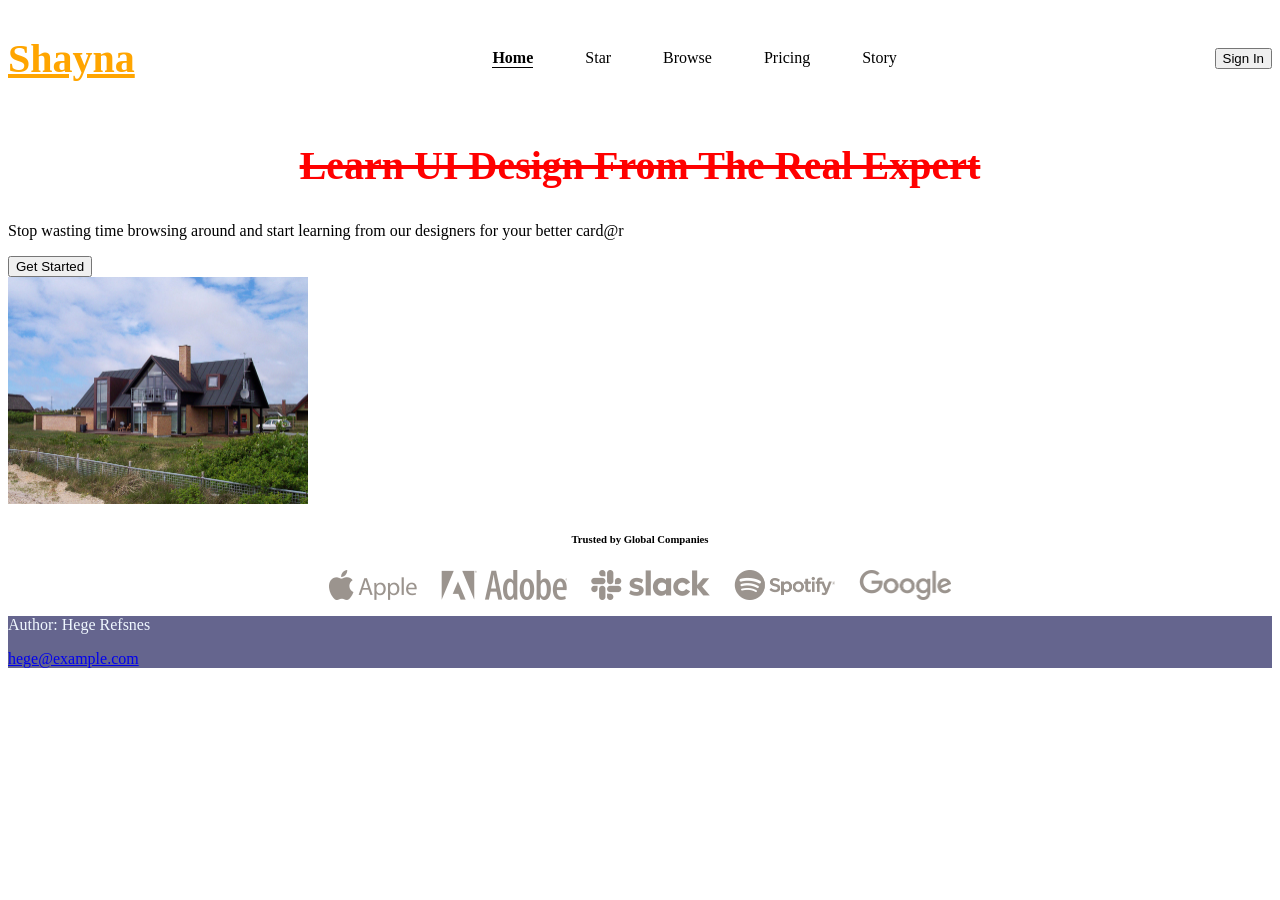
<file: lesson03-basic-css/index.html>
<!DOCTYPE html>

<html>

<!-- 
    Có bao nhiêu cách để styling 1 HTML element
        1. Inline CSS
        2. Internal CSS
        3. External CSS
 -->

<head>
    <meta charset="utf8">
    <title>Lesson03 - Basic CSS</title>

    <link rel="stylesheet" href="./style.css">

    <!-- 2.CSS - Internal CSS -->
    <!-- CSS Selector: tag name -->
    <style>
        h1 {
            font-size: 40px;
            color: blue;
            text-decoration: line-through;
            font-weight: bold;
        }
    </style>
</head>

<body>
    <!-- Header section -->
    <header style="">
        <div>
            <!-- 1. CSS - Inline CSS 
            Priority class < style
            -->
            <h1 class="text-orange" style="font-size: 40px;color: red;text-decoration: underline;font-weight: bold;">
                Shayna</h1>

        </div>

        <!-- Navigation -->
        <nav>
            <ul class="nav-list">
                <li class="active">Home</li>
                <li>Star</li>
                <li>Browse</li>
                <li>Pricing</li>
                <li>Story</li>
            </ul>
        </nav>

        <!-- CTA: Call To Action -->
        <div>
            <button>Sign In</button>
        </div>
    </header>

    <!-- Hero Banner Section -->
    <section>
        <div>
            <h1 class="text-center text-red">Learn UI Design From The Real Expert</h1>
            <p>Stop wasting time browsing around and start learning from our designers for your better card@r</p>
            <button>Get Started</button>
        </div>
        <div>
            <img src="./images/test-img.jpg" width="300">
        </div>
    </section>

    <!-- Partners Section -->
    <section>
        <h6 class="text-center">Trusted by Global Companies</h6>
        <div class="partner">
            <img src="./images/logo-1.png" alt="" class="partner__item">
            <img src="./images/logo-2.png" alt="" class="partner__item">
            <img src="./images/logo-3.png" alt="" class="partner__item">
            <img src="./images/logo-4.png" alt="" class="partner__item">
            <img src="./images/logo-5.png" alt="" class="partner__item">
        </div>
    </section>

    <!-- Footer Section -->
    <footer style="background-color: rgb(101, 101, 142);color: aliceblue;">
        <p>Author: Hege Refsnes</p>
        <p><a href="mailto:hege@example.com">hege@example.com</a></p>
    </footer>

</body>

</html>
</file>
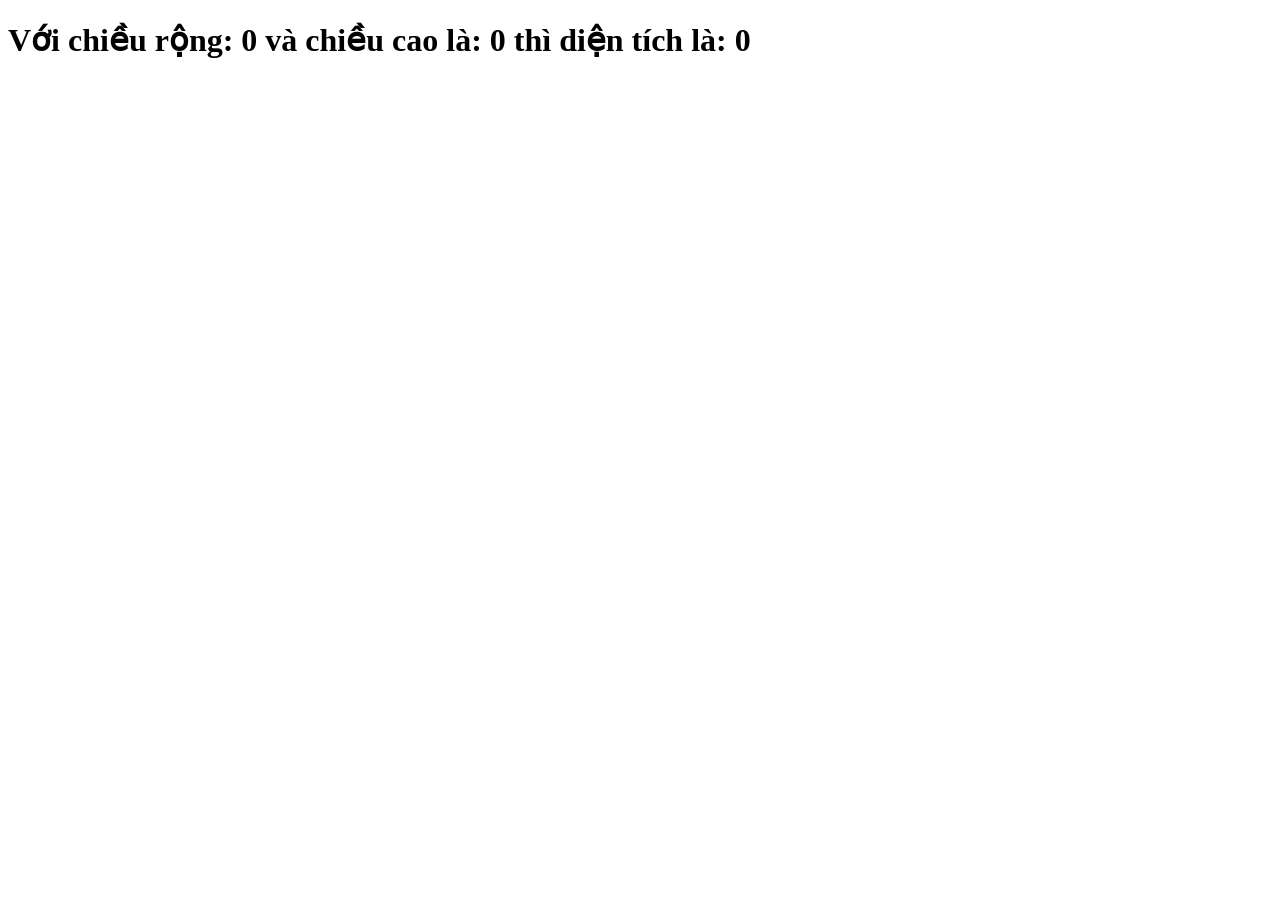
<file: lesson7-basic-js/index.html>
<!DOCTYPE html>
<html lang="en">

<head>
    <meta charset="UTF-8">
    <meta name="viewport" content="width=device-width, initial-scale=1.0">
    <title>Document</title>
    <style>
        .aaa {
            background-color: beige;
        }
    </style>
</head>

<body>
    <h1 id="show-data"></h1>
    <script>
        // verify data
        // logic execute

        function tinhDienTich() {
            let width = prompt("nhap chieu rong: ");
            let height = prompt("nhap chieu cao: ");
            // convert data type 
            // convert từ String type into Number type
            width = Number(width)
            height = Number(height)
            // build-in function
            if (isNaN(width)) {
                alert("yêu cầu ấn f5 lại, tại vì width bạn nhập vào không phải là con số")
                return;
            }

            if (isNaN(height)) {
                alert("yêu cầu ấn f5 lại, tại vì height bạn nhập vào không phải là con số")
                return;
            }
            // cast và convert

            // convert data type 
            // convert từ String type into Number type
            // d.r.y principles

            const dienTich = width * height
            let ketQua = 'Với chiều rộng: ' + width + ' và chiều cao là: ' + height + ' thì diện tích là: ' + dienTich;
            alert(dienTich)

            console.log(ketQua)
            document.querySelector('#show-data').innerHTML = ketQua
        }
        tinhDienTich();
    </script>
</body>

</html>
</file>
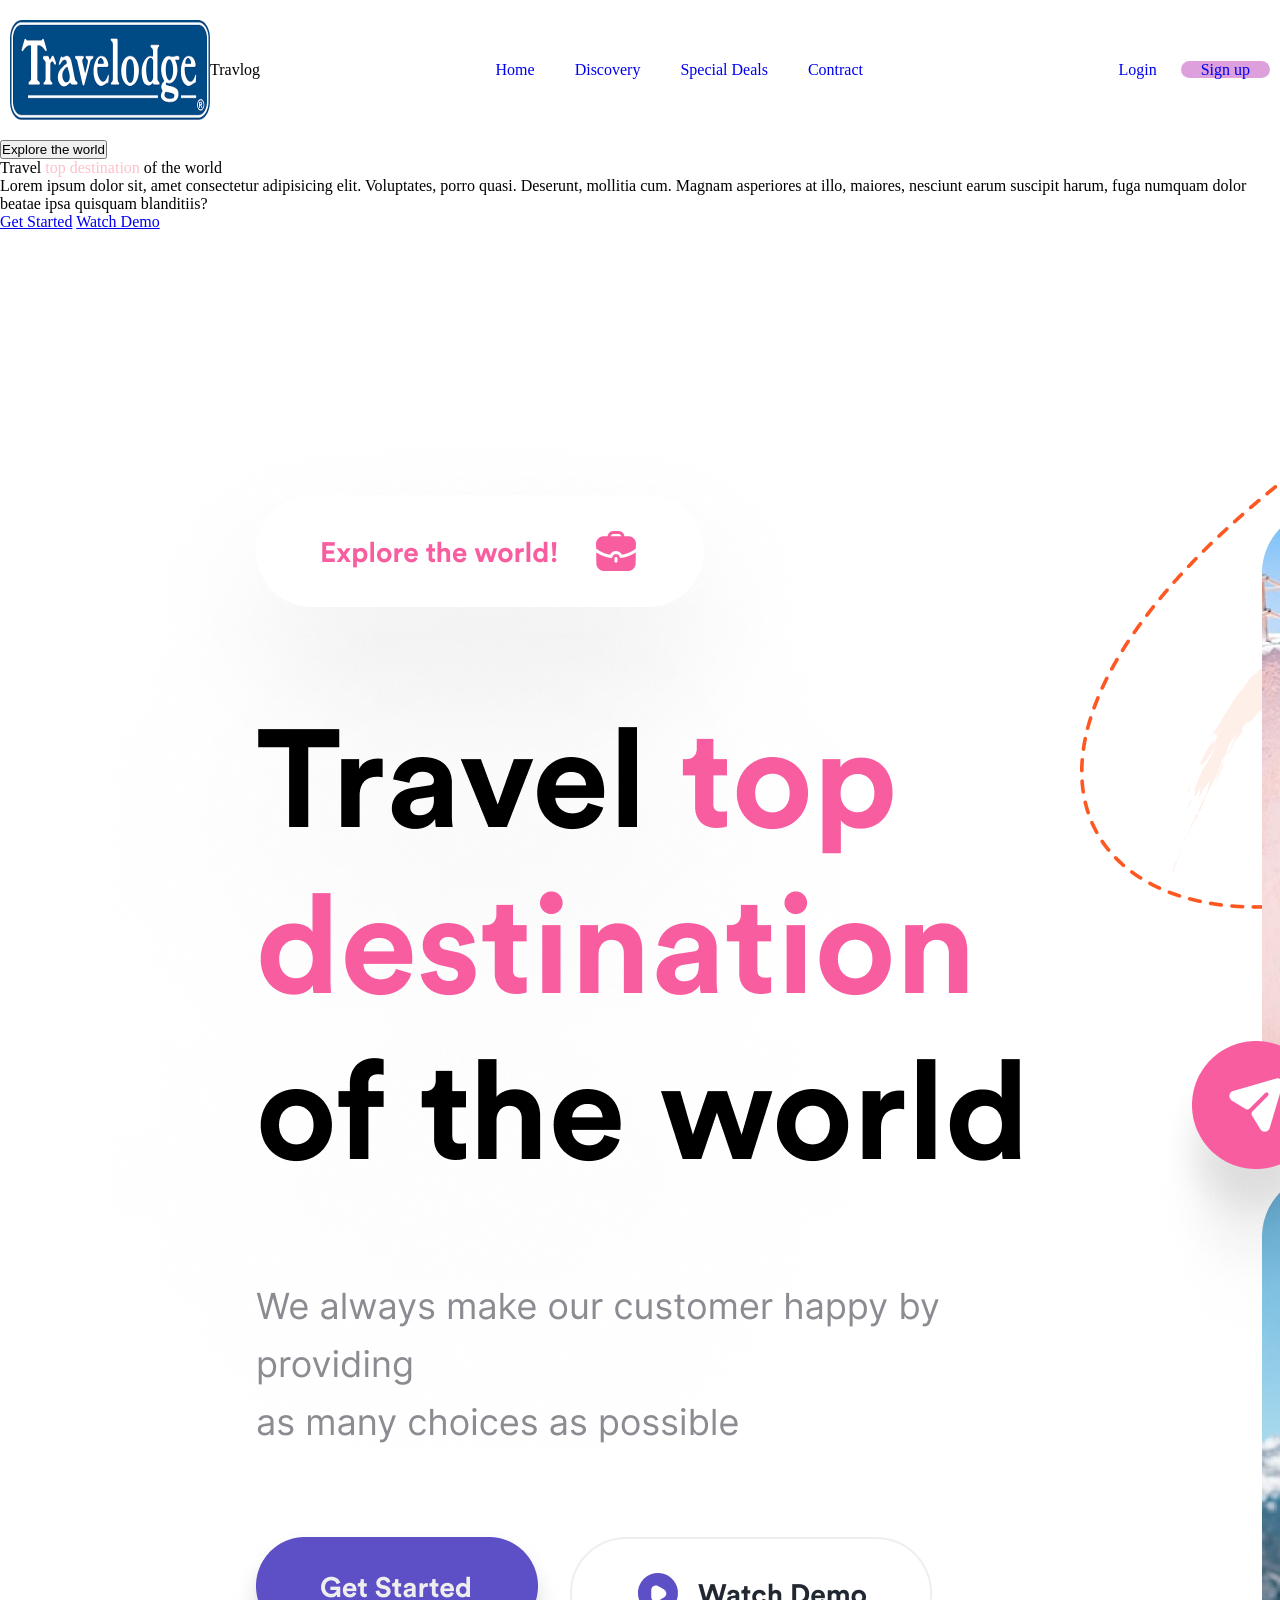
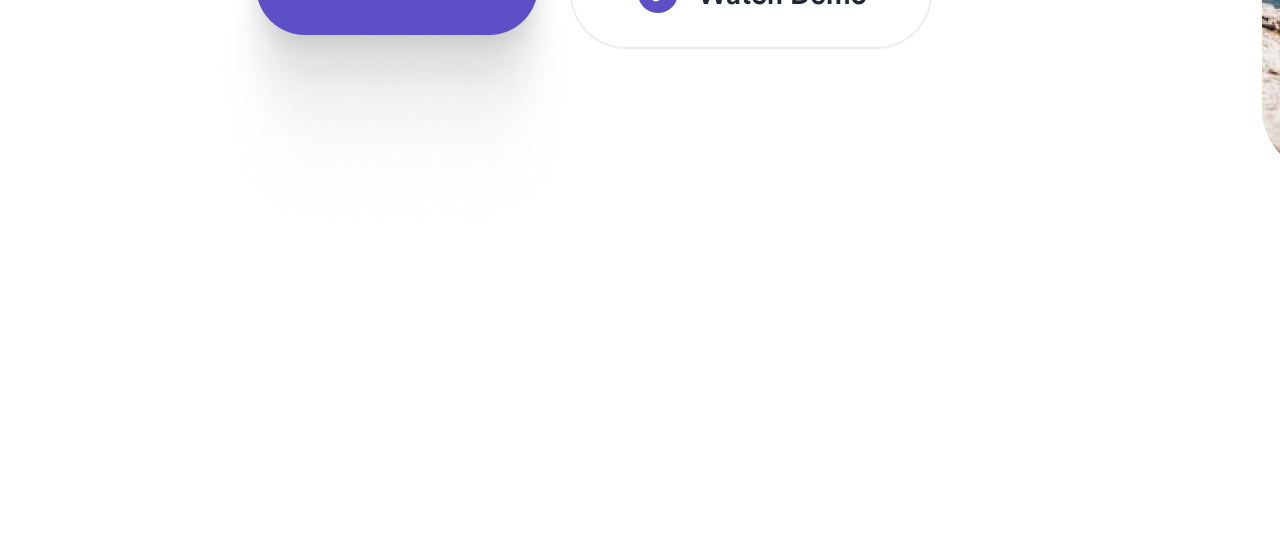
<file: Travlog/index.html>
<!DOCTYPE html>
<html lang="en">

<head>
    <meta charset="UTF-8">
    <meta name="viewport" content="width=device-width, initial-scale=1.0">
    <title>Document</title>
    <link rel="stylesheet" href="./css/main.css">
    <link rel="stylesheet" href="./css/header.css">
    <link rel="stylesheet" href="./css/support.css">
</head>

<body>
    <header>
        <div style="display: flex; align-items: center;">
            <img class="logo" src="./public/logo.png" alt="" srcset="">
            <span>Travlog</span>
        </div>

        <nav>
            <ul>
                <li><a href="#">Home</a></li>
                <li><a href="#">Discovery </a></li>
                <li><a href="#">Special Deals</a></li>
                <li><a href="#">Contract</a></li>
            </ul>
        </nav>

        <div>
            <a class="padding-lr-20" href="#">Login</a>
            <a class="btn__primary padding-lr-20" href="#">Sign up</a>
        </div>
    </header>
    <main>
        <!-- TRAVLOG GETTING STARTED SECTION -->
        <section>
            <div>
                <button class="btn">Explore the world</button>
                <p>Travel <span style="color: pink">top destination</span> of the world</p>
                <p>Lorem ipsum dolor sit, amet consectetur adipisicing elit. Voluptates, porro quasi. Deserunt, mollitia
                    cum. Magnam asperiores at illo, maiores, nesciunt earum suscipit harum, fuga numquam dolor beatae
                    ipsa quisquam blanditiis?</p>
                <a href="#">Get Started</a>
                <a href="#">Watch Demo</a>
            </div>

            <div>
                <img src="./public/image_2024_04_14T09_31_16_030Z.png" alt="hinh hot girl">
            </div>
        </section>

    </main>
    <footer></footer>
</body>

</html>
</file>
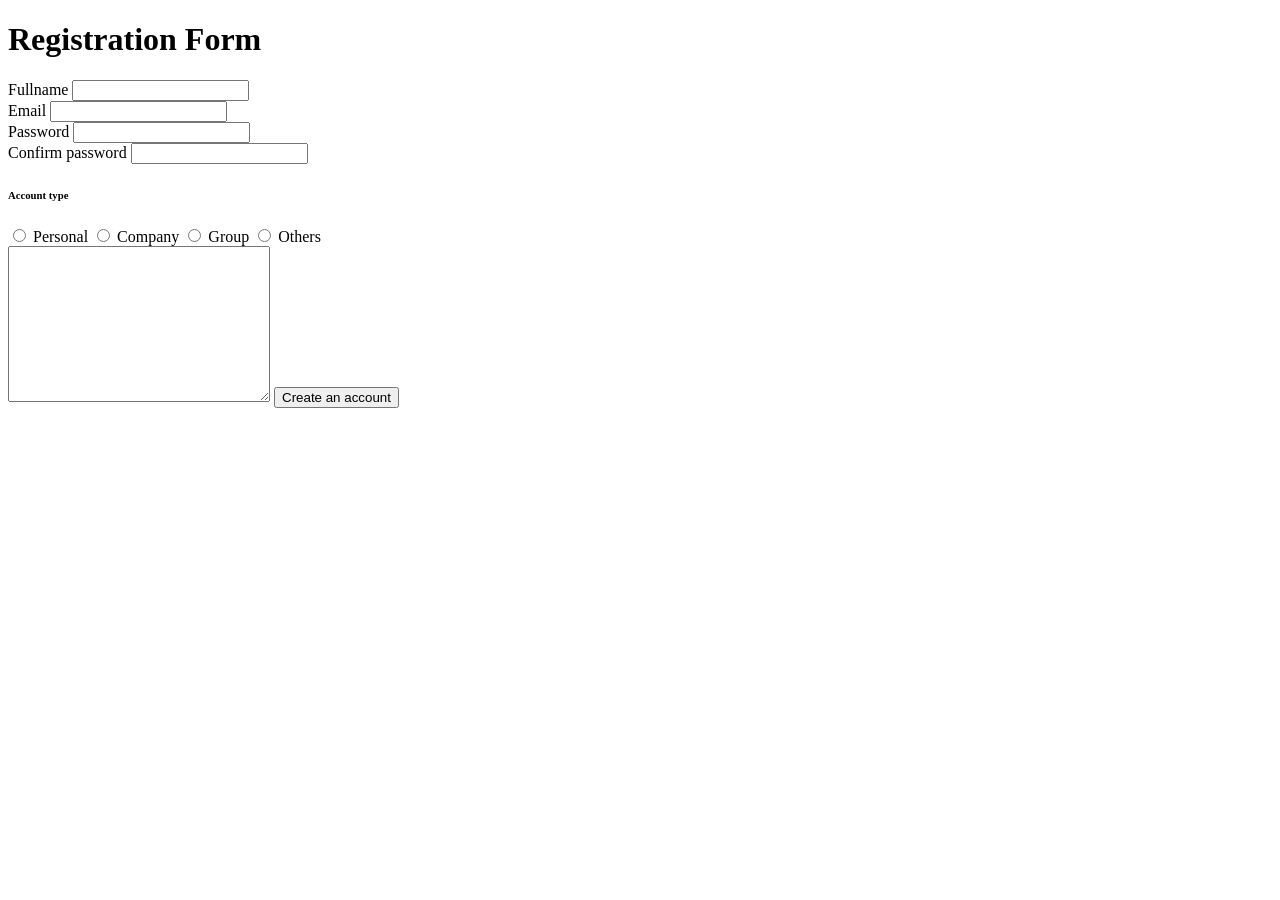
<file: lesson02-html/html-form.html>
<!DOCTYPE html>
<html lang="en">

<head>
    <meta charset="UTF-8" />
    <meta name="viewport" content="width=device-width, initial-scale=1.0" />
    <title>Document</title>
</head>

<body>
    <h1>Registration Form</h1>

    <!-- attributes -->
    <form>
        <div>
            <label for="fullname">Fullname</label>
            <input type="text" id="fullname" />
        </div>

        <div>
            <label for="email">Email</label>
            <input type="email" id="email" />
        </div>

        <div>
            <label for="password">Password</label>
            <input type="password" id="password" />
        </div>

        <div>
            <label for="confirm-password">Confirm password</label>
            <input type="password" name="confirm-password" />
        </div>

        <div>
            <h6>Account type</h6>
            <input type="radio" name="account" id="personal">
            <label for="personal">Personal</label>

            <input type="radio" name="account" id="company">
            <label for="company">Company</label>

            <input type="radio" name="account" id="group">
            <label for="group">Group</label>

            <input type="radio" name="account" id="other">
            <label for="other">Others</label>

        </div>
        <textarea cols="30" rows="10"></textarea>
        <button>Create an account</button>
    </form>
</body>

</html>
</file>
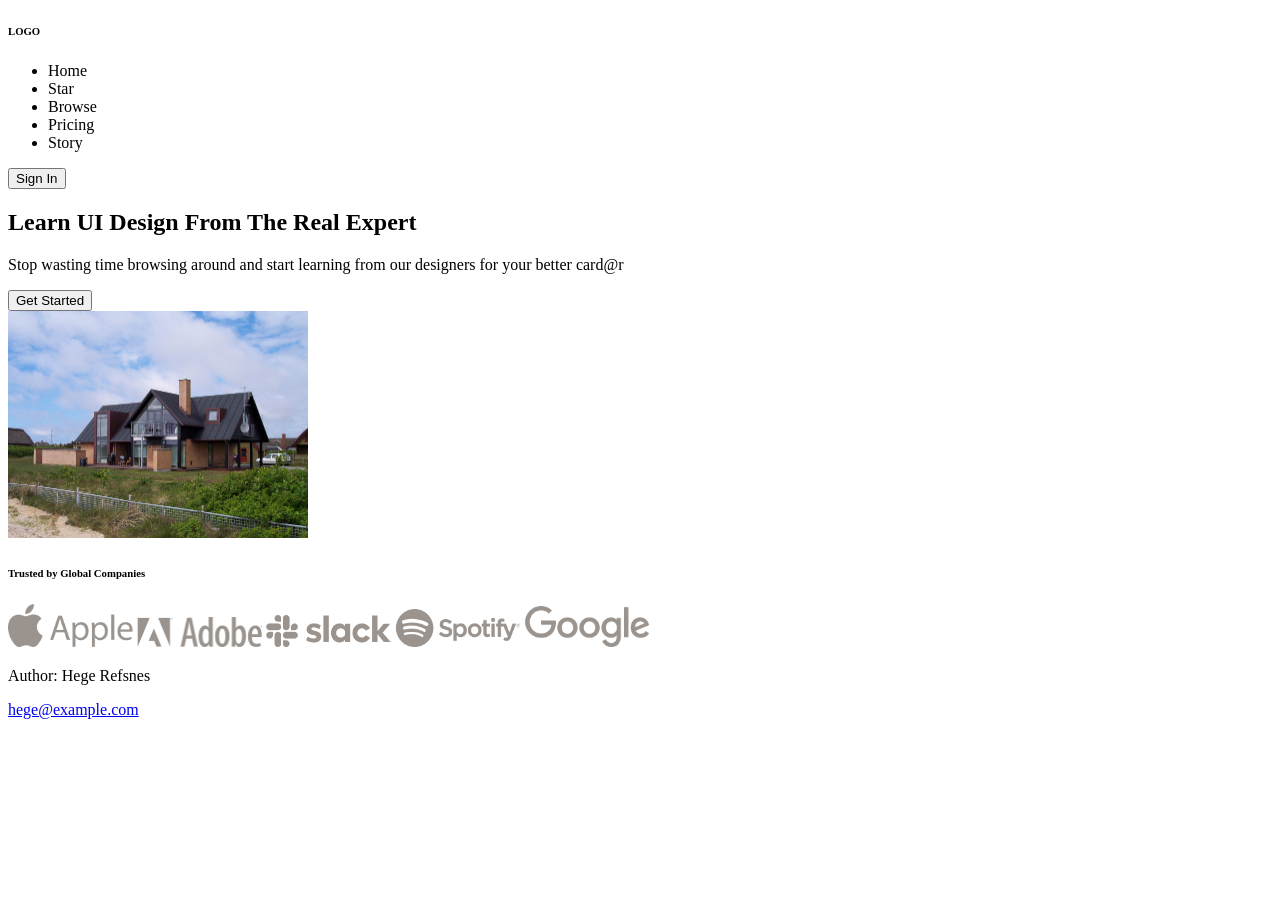
<file: lesson02-html/html-semantic.html>
<!-- Frontend Developer: Convert Design to HTML -->
<!-- Mỗi trang chỉ nên có duy nhất một thẻ heading 1 -->
<!-- 
    Semantic tag: thẻ ngữ nghĩa 
    Mang một ý nghĩa cụ thể
    Giúp cho:
        - Code dễ đọc
        - Dễ dàng bảo trì
        - Dễ dàng mở rộng
-->
<!DOCTYPE html>

<html>

<head>
    <meta charset="utf8">
    <title>Lesson02 - Semantic HTML</title>
</head>

<body>
    <!-- Header section -->
    <header>
        <div>
            <h6>LOGO</h6>
        </div>

        <!-- Navigation -->
        <nav>
            <ul>
                <li>Home</li>
                <li>Star</li>
                <li>Browse</li>
                <li>Pricing</li>
                <li>Story</li>
            </ul>
        </nav>
        
        <div>
            <button>Sign In</button>
        </div>
    </header>

    <!-- Hero Banner Section -->
    <section>
        <div>
            <h1>Learn UI Design From The Real Expert</h1>
            <p>Stop wasting time browsing around and start learning from our designers for your better card@r</p>
            <button>Get Started</button>
        </div>
        <div>
            <img src="./images/test-img.jpg" width="300">
        </div>
    </section>

    <!-- Partners Section -->
    <section>
        <h6>Trusted by Global Companies</h6>
        <div>
            <img src="./images/logo-1.png" alt="" width="125">
            <img src="./images/logo-2.png" alt="" width="125">
            <img src="./images/logo-3.png" alt="" width="125">
            <img src="./images/logo-4.png" alt="" width="125">
            <img src="./images/logo-5.png" alt="" width="125">
        </div>
    </section>

    <!-- Footer Section -->
    <footer>
        <p>Author: Hege Refsnes</p>
        <p><a href="mailto:hege@example.com">hege@example.com</a></p>
    </footer>

</body>

</html>
</file>
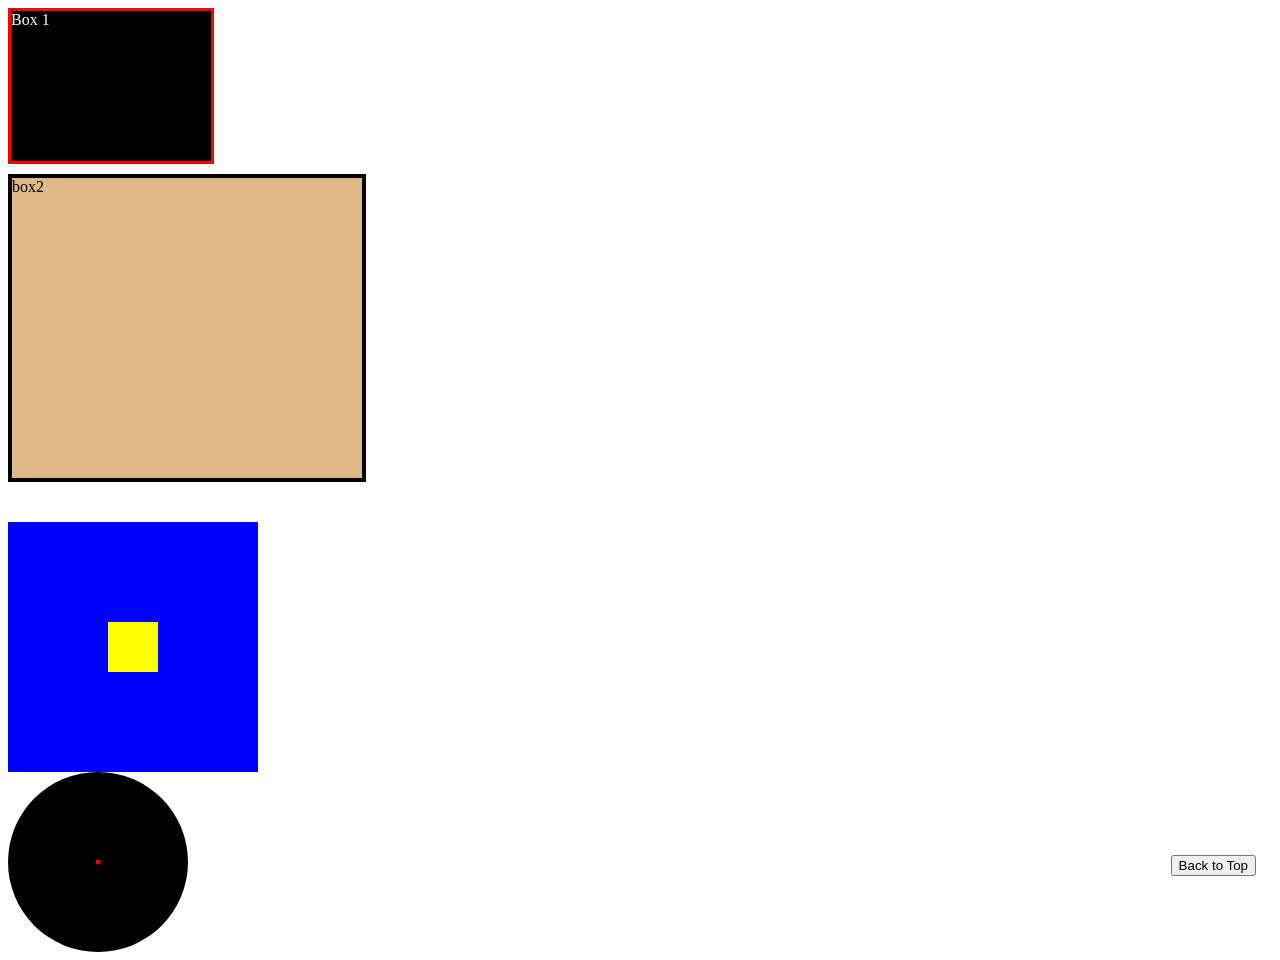
<file: lesson04-boxmodel-and-position/box-model.html>
<!DOCTYPE html>
<html lang="en">

<head>
    <meta charset="UTF-8">
    <meta name="viewport" content="width=device-width, initial-scale=1.0">
    <title>Box model lesson</title>

    <link rel="stylesheet" href="./box-model.css">
</head>

<body>

    <div class="box1">Box 1</div>
    <div class="box2">box2</div>

    <div class="box3">
        <!-- <div class="box3-middle"> -->
        <div class="box3-child"></div>
        <!-- </div> -->
    </div>

    <div class="circle">
        <div class="center"></div>
    </div>

    <div class="back-to-top">
        <button>Back to Top</button>
    </div>
</body>

</html>

<!-- 
    Position
        - static
        - relative
        - absolute
        - fixed
 -->
</file>
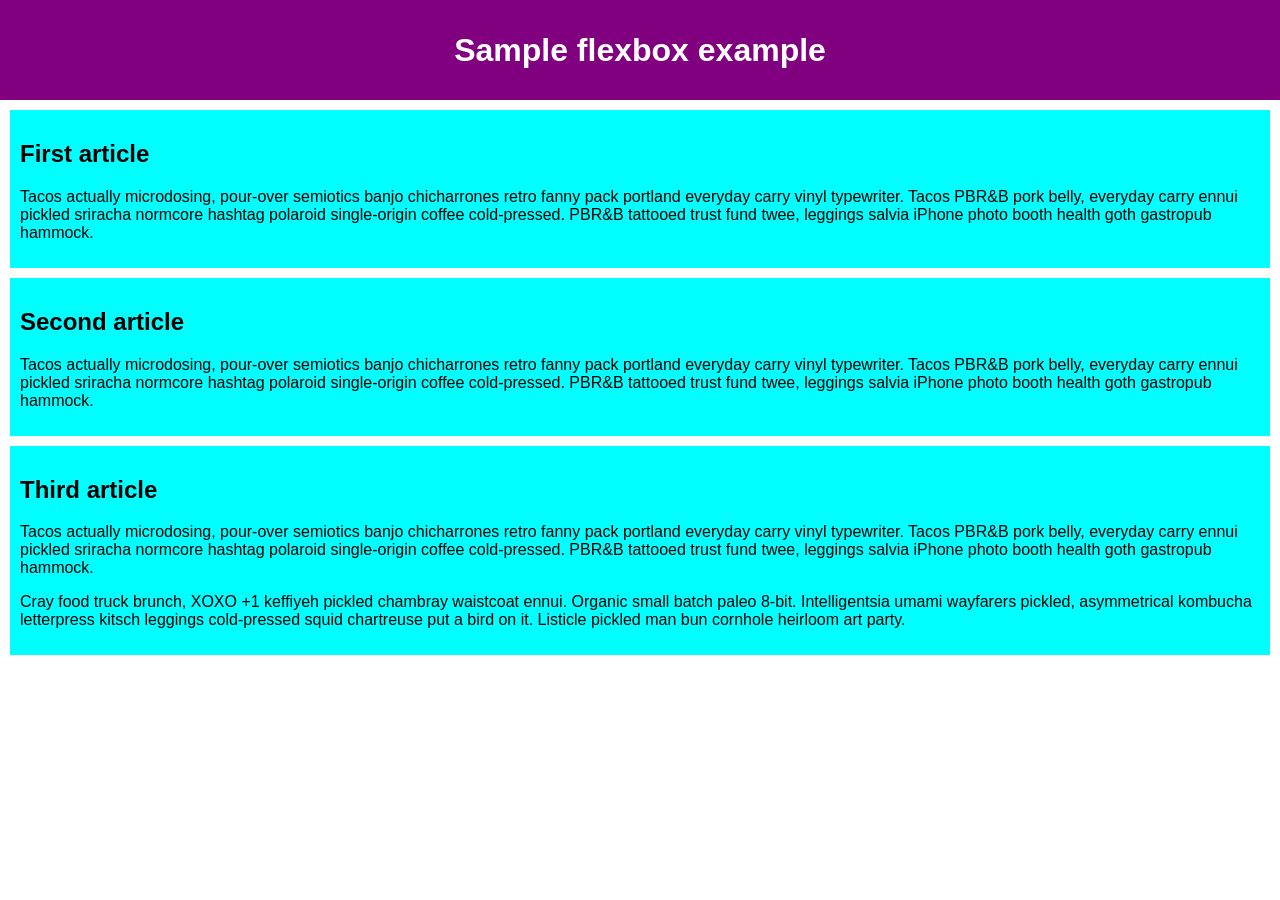
<file: lesson05-layout/flexbox0.htm>
<!DOCTYPE html>
<html lang="en-US">
  <head>
    <meta charset="utf-8">
    <meta name="viewport" content="width=device-width">
    <title>Flexbox 0 — starting code</title>
    <style>
      html {
        font-family: sans-serif;
      }

      body {
        margin: 0;
      }

      header {
        background: purple;
        height: 100px;
      }

      h1 {
        text-align: center;
        color: white;
        line-height: 100px;
        margin: 0;
      }

      article {
        padding: 10px;
        margin: 10px;
        background: aqua;
      }

      /* Add your flexbox CSS below here */


      
    </style>
  </head>
  <body>
    <header>
      <h1>Sample flexbox example</h1>
    </header>

    <section>
      <article>
        <h2>First article</h2>

        <p>Tacos actually microdosing, pour-over semiotics banjo chicharrones retro fanny pack portland everyday carry vinyl typewriter. Tacos PBR&B pork belly, everyday carry ennui pickled sriracha normcore hashtag polaroid single-origin coffee cold-pressed. PBR&B tattooed trust fund twee, leggings salvia iPhone photo booth health goth gastropub hammock.</p>
      </article>

      <article>
        <h2>Second article</h2>

        <p>Tacos actually microdosing, pour-over semiotics banjo chicharrones retro fanny pack portland everyday carry vinyl typewriter. Tacos PBR&B pork belly, everyday carry ennui pickled sriracha normcore hashtag polaroid single-origin coffee cold-pressed. PBR&B tattooed trust fund twee, leggings salvia iPhone photo booth health goth gastropub hammock.</p>
      </article>

      <article>
        <h2>Third article</h2>

        <p>Tacos actually microdosing, pour-over semiotics banjo chicharrones retro fanny pack portland everyday carry vinyl typewriter. Tacos PBR&B pork belly, everyday carry ennui pickled sriracha normcore hashtag polaroid single-origin coffee cold-pressed. PBR&B tattooed trust fund twee, leggings salvia iPhone photo booth health goth gastropub hammock.</p>

        <p>Cray food truck brunch, XOXO +1 keffiyeh pickled chambray waistcoat ennui. Organic small batch paleo 8-bit. Intelligentsia umami wayfarers pickled, asymmetrical kombucha letterpress kitsch leggings cold-pressed squid chartreuse put a bird on it. Listicle pickled man bun cornhole heirloom art party.</p>
      </article>
    </section>
  </body>
</html>
</file>
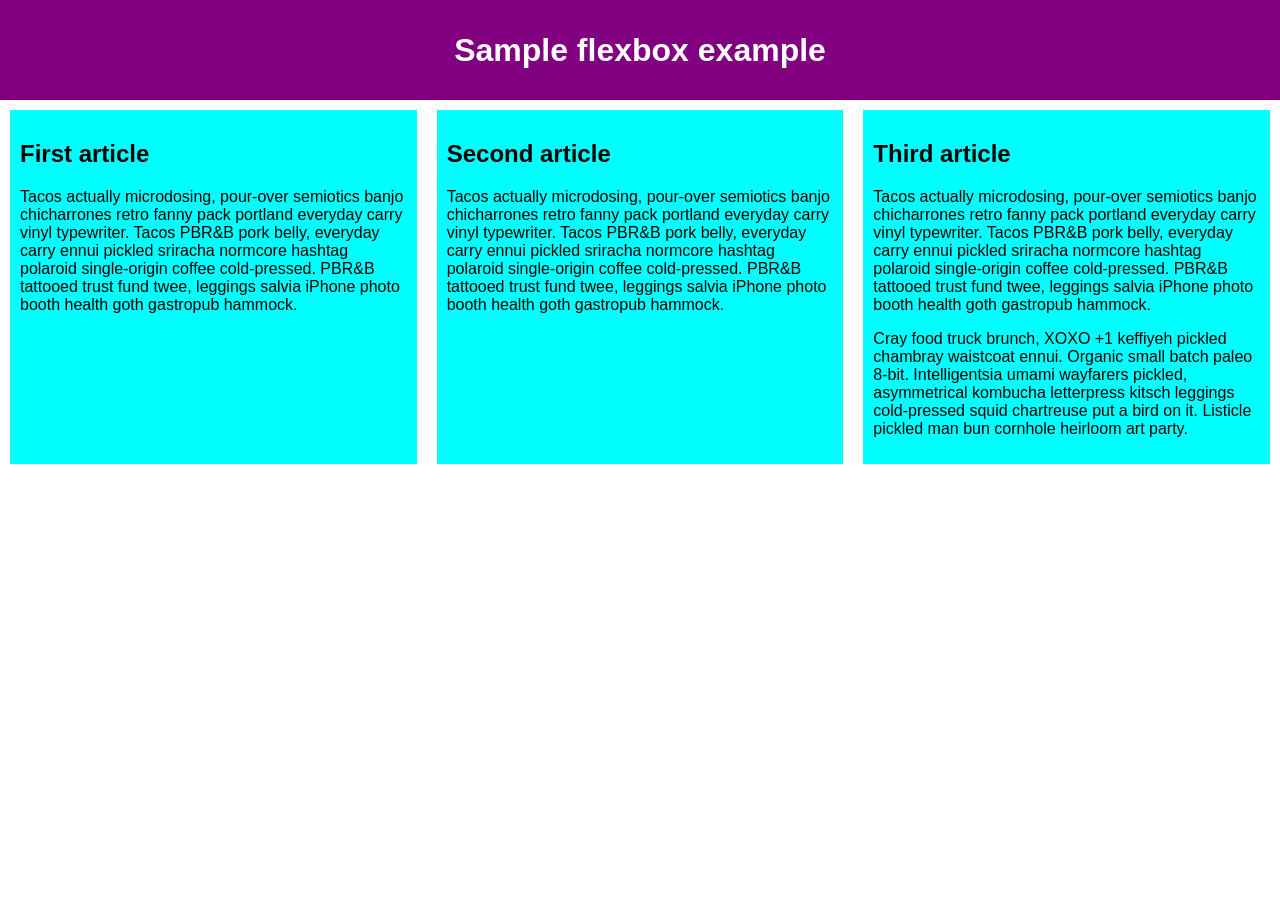
<file: lesson05-layout/flexbox1.htm>
<!DOCTYPE html>
<html lang="en-US">
  <head>
    <meta charset="utf-8">
    <meta name="viewport" content="width=device-width">
    <title>Flexbox 1 — basic flexbox model chosen</title>
    <style>
      html {
        font-family: sans-serif;
      }

      body {
        margin: 0;
      }

      header {
        background: purple;
        height: 100px;
      }

      h1 {
        text-align: center;
        color: white;
        line-height: 100px;
        margin: 0;
      }

      article {
        padding: 10px;
        margin: 10px;
        background: aqua;
      }

      /* Add your flexbox CSS below here */

      section {
        display: flex;
      }

      
    </style>
  </head>
  <body>
    <header>
      <h1>Sample flexbox example</h1>
    </header>

    <section>
      <article>
        <h2>First article</h2>

        <p>Tacos actually microdosing, pour-over semiotics banjo chicharrones retro fanny pack portland everyday carry vinyl typewriter. Tacos PBR&B pork belly, everyday carry ennui pickled sriracha normcore hashtag polaroid single-origin coffee cold-pressed. PBR&B tattooed trust fund twee, leggings salvia iPhone photo booth health goth gastropub hammock.</p>
      </article>

      <article>
        <h2>Second article</h2>

        <p>Tacos actually microdosing, pour-over semiotics banjo chicharrones retro fanny pack portland everyday carry vinyl typewriter. Tacos PBR&B pork belly, everyday carry ennui pickled sriracha normcore hashtag polaroid single-origin coffee cold-pressed. PBR&B tattooed trust fund twee, leggings salvia iPhone photo booth health goth gastropub hammock.</p>
      </article>

      <article>
        <h2>Third article</h2>

        <p>Tacos actually microdosing, pour-over semiotics banjo chicharrones retro fanny pack portland everyday carry vinyl typewriter. Tacos PBR&B pork belly, everyday carry ennui pickled sriracha normcore hashtag polaroid single-origin coffee cold-pressed. PBR&B tattooed trust fund twee, leggings salvia iPhone photo booth health goth gastropub hammock.</p>

        <p>Cray food truck brunch, XOXO +1 keffiyeh pickled chambray waistcoat ennui. Organic small batch paleo 8-bit. Intelligentsia umami wayfarers pickled, asymmetrical kombucha letterpress kitsch leggings cold-pressed squid chartreuse put a bird on it. Listicle pickled man bun cornhole heirloom art party.</p>
      </article>
    </section>
  </body>
</html>
</file>
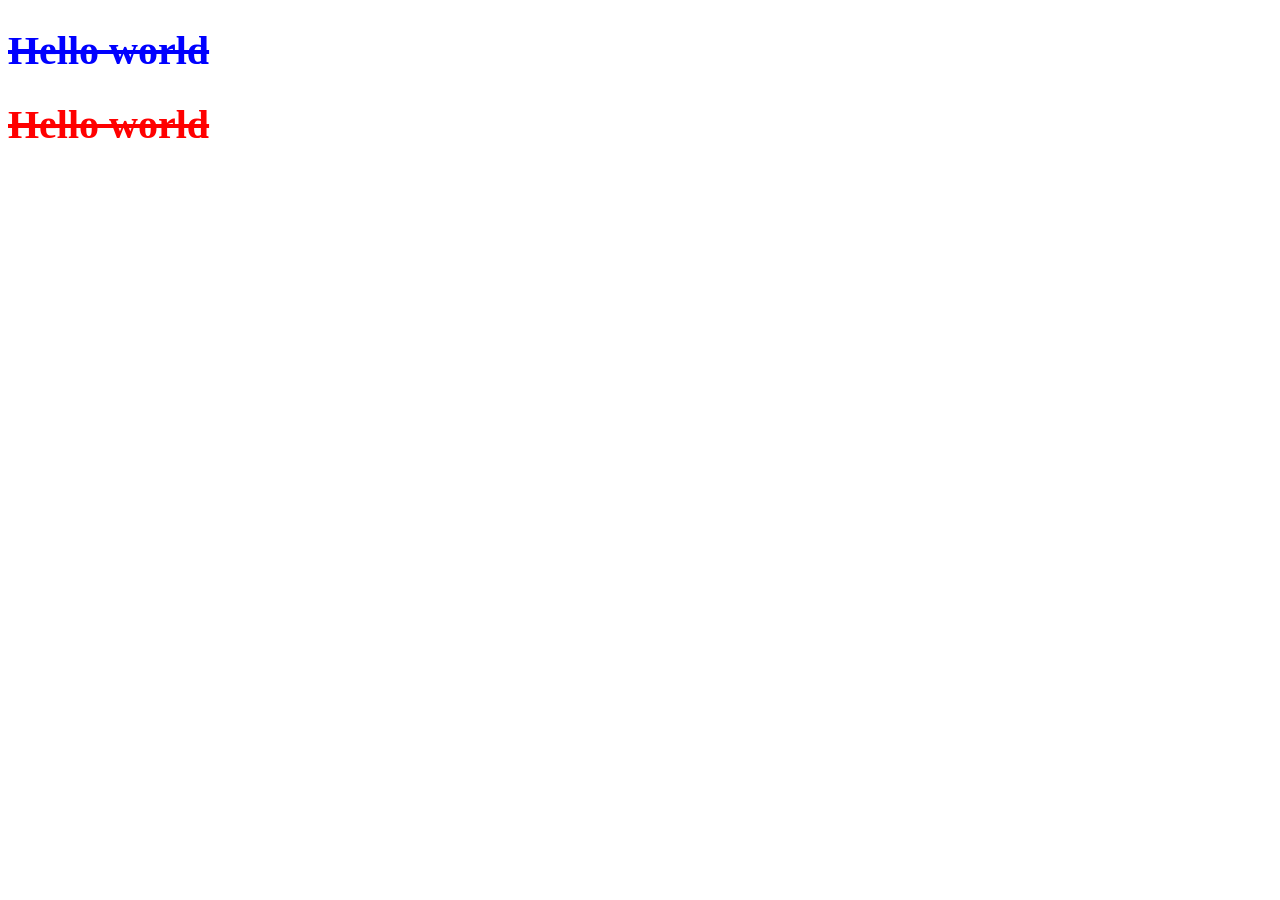
<file: lesson03-basic-css/examples/inline-and-internal-style.html>
<!DOCTYPE html>
<html lang="en">

<head>
    <meta charset="UTF-8">
    <meta name="viewport" content="width=\, initial-scale=1.0">
    <title>Document</title>
    <!-- internal style -->
    <style type="text/css">
        h1 {
            font-size: 40px;
            color: blue;
            text-decoration: line-through;
            font-weight: bold;
        }
    </style>
</head>

<body>
    <!-- internal style from style block in head-->
    <h1>Hello world</h1>
    <!-- ==================================== -->
    <!-- inline style -->
    <h1 style="color: red">Hello world</h1>
</body>

</html>
</file>
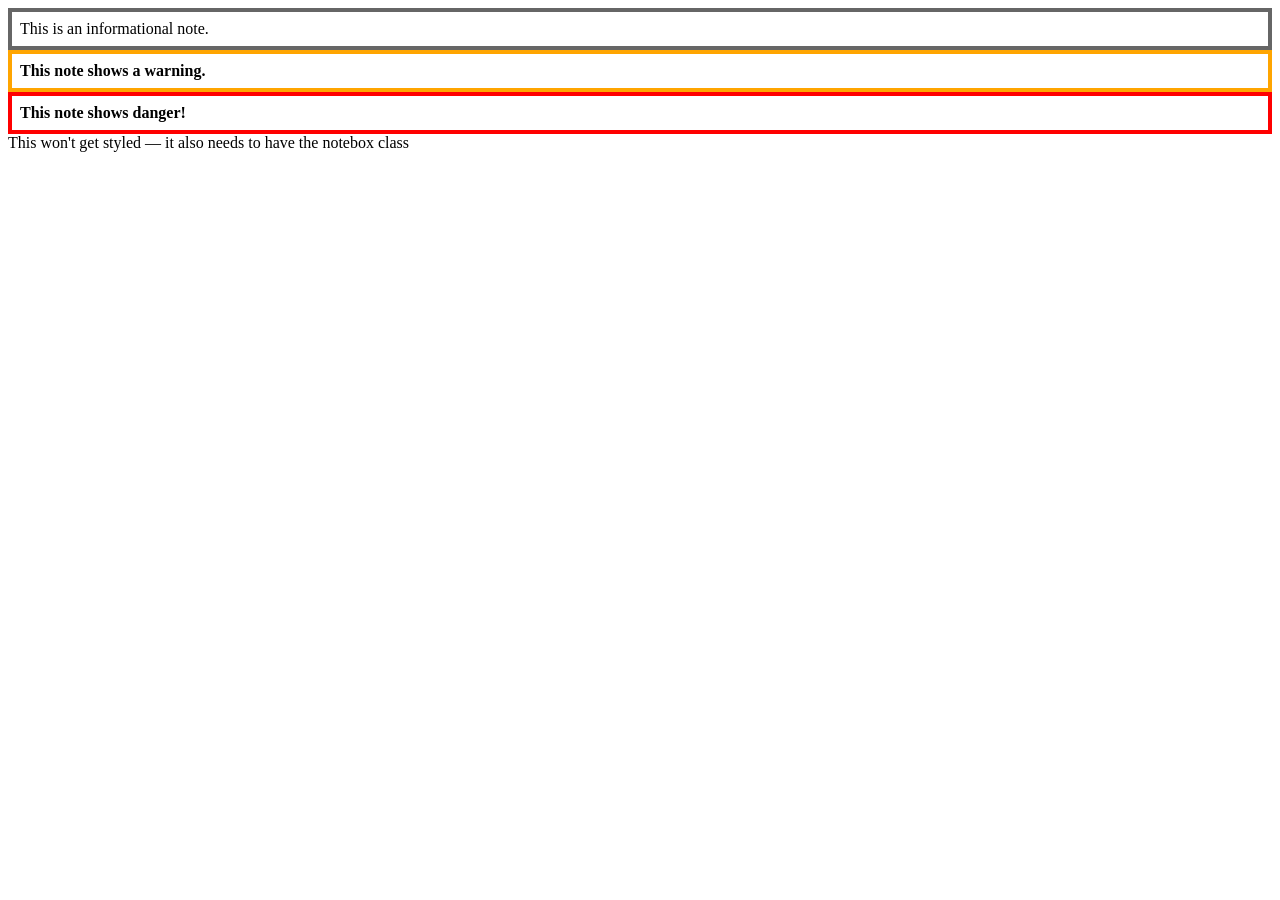
<file: lesson03-basic-css/examples/Target an element if it has more than one class applied.html>
<!DOCTYPE html>
<html lang="en">

<head>
    <meta charset="UTF-8">
    <meta name="viewport" content="width=device-width, initial-scale=1.0">
    <title>Document</title>
    <style type="text/css">
        .notebox {
            border: 4px solid #666;
            padding: .5em;
        }

        .notebox.warning {
            border-color: orange;
            font-weight: bold;
        }

        .notebox.danger {
            border-color: red;
            font-weight: bold;
        }
    </style>
</head>

<body>
    <div class="notebox">
        This is an informational note.
    </div>

    <div class="notebox warning">
        This note shows a warning.
    </div>

    <div class="notebox danger">
        This note shows danger!
    </div>

    <div class="danger">
        This won't get styled — it also needs to have the notebox class
    </div>
</body>

</html>
</file>
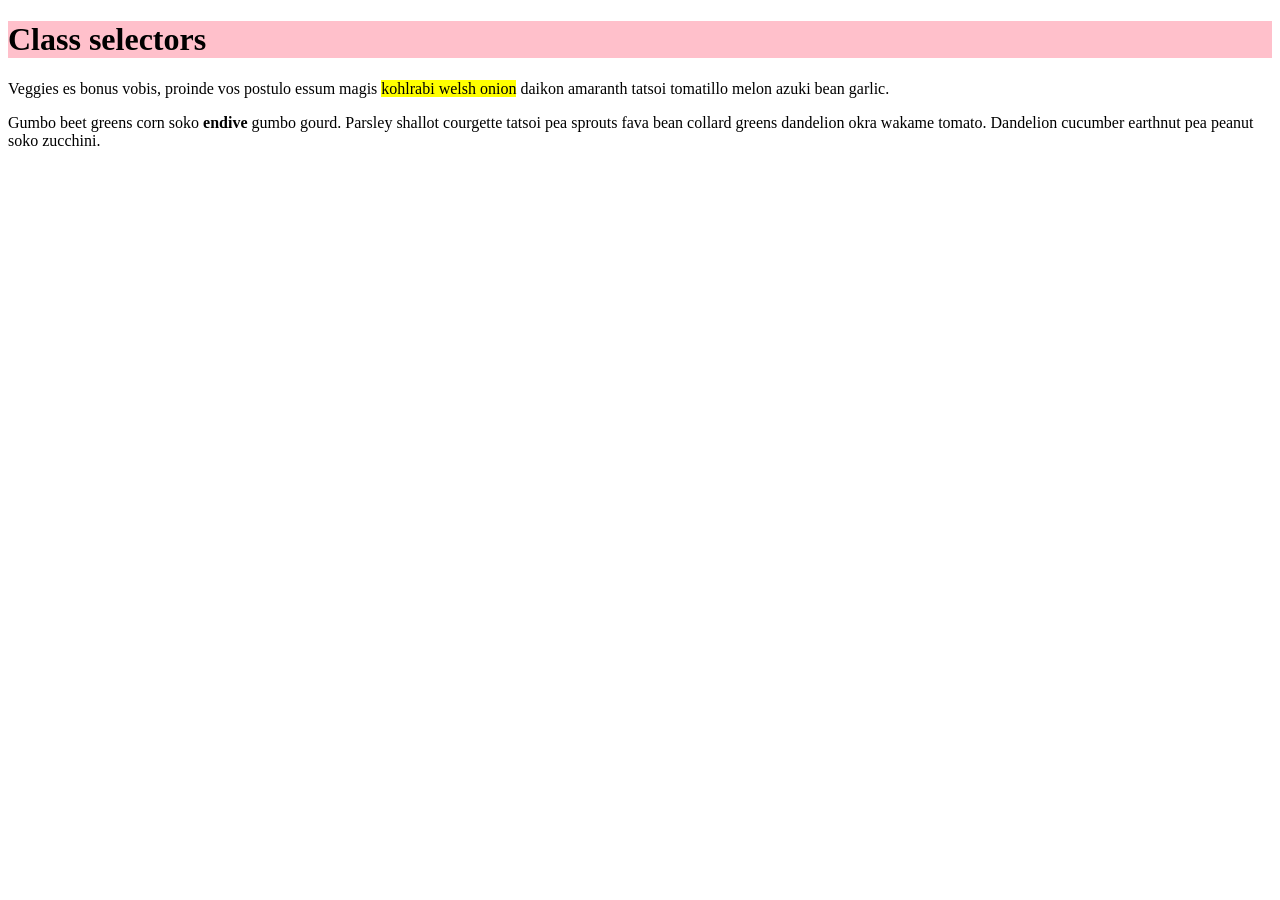
<file: lesson03-basic-css/examples/Targeting classes on particular elements.html>
<!DOCTYPE html>
<html lang="en">

<head>
    <meta charset="UTF-8">
    <meta name="viewport" content="width=device-width, initial-scale=1.0">
    <title>Document</title>
    <style type="text/css">
        span.highlight {
            background-color: yellow;
        }

        h1.highlight {
            background-color: pink;
        }
    </style>
</head>

<body>
    <h1 class="highlight">Class selectors</h1>
    <p>Veggies es bonus vobis, proinde vos postulo essum magis <span class="highlight">kohlrabi welsh onion</span>
        daikon amaranth tatsoi tomatillo
        melon azuki bean garlic.</p>

    <p class="highlight">Gumbo beet greens corn soko <strong>endive</strong> gumbo gourd. Parsley shallot courgette
        tatsoi pea sprouts fava bean collard
        greens dandelion okra wakame tomato. Dandelion cucumber earthnut pea peanut soko zucchini.</p>
</body>

</html>
</file>
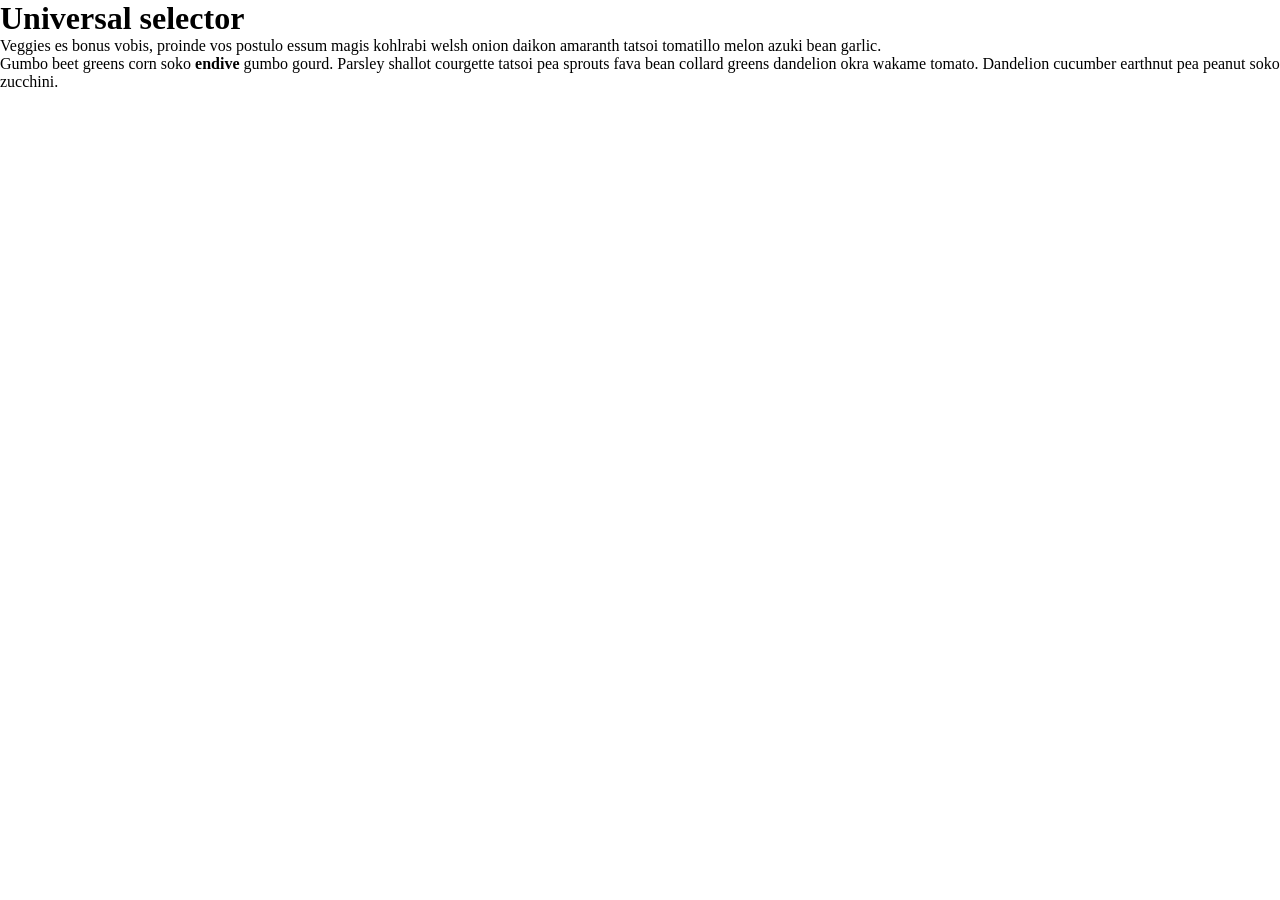
<file: lesson03-basic-css/examples/The-universal-selector.html>
<!DOCTYPE html>
<html lang="en">

<head>
    <meta charset="UTF-8">
    <meta name="viewport" content="width=device-width, initial-scale=1.0">
    <title>Document</title>
    <style>
        * {
            margin: 0;
        }
    </style>
</head>

<body>
    <h1>Universal selector</h1>
    <p>Veggies es bonus vobis, proinde vos postulo essum magis <span>kohlrabi welsh onion</span> daikon amaranth tatsoi
        tomatillo
        melon azuki bean garlic.</p>

    <p>Gumbo beet greens corn soko <strong>endive</strong> gumbo gourd. Parsley shallot courgette tatsoi pea sprouts
        fava bean collard
        greens dandelion okra wakame tomato. Dandelion cucumber earthnut pea peanut soko zucchini.</p>
</body>

</html>
</file>
<file: lesson03-basic-css/style.css>
/*External CSS*/
/* #logo {
  font-size: 40px;
  color: red;
  text-decoration: underline;
  font-weight: bold;
} */

/* CSS Selector:
  1. tag name
  2. id => #
  3. class => .
*/

header {
  display: flex;
  align-items: center;
  justify-content: space-between;
}

.logo {
  font-size: 40px;
  color: red;
  text-decoration: underline;
  font-weight: bold;
}

.nav-list {
  /* Layout theo chiều ngang(dọc) */
  display: flex;
  align-items: center;
  justify-content: space-between;
  gap: 52px;

  list-style: none;
}

/* .nav-list li:first-child {
  font-weight: bold;
  border-bottom: 1px solid #000;
  cursor: pointer;
}

.nav-list li:first-child:hover {
  color: red;
} */

/* .nav-list li:nth-child(1) {
  font-weight: bold;
  border-bottom: 1px solid #000;
} */

.active {
  font-weight: bold;
  border-bottom: 1px solid #000;
}

.active:hover {
  color: red;
}

.partner {
  display: flex;
  align-items: center;
  justify-content: center;
  gap: 24px;
}

.partner__item {
  height: 30px;
}

.text-center {
  text-align: center;
}

.text-red {
  color: red;
}

.text-orange {
  color: orange !important;
}
</file>
<file: Travlog/css/main.css>
/* để các cấu hình rule css mặc định

 như rule chung về font chữ, về cấu hình logo,
 về style của từng cái nut
*/
* {
    padding: 0;
    margin: 0;
    box-sizing: border-box;
}

.logo {
    width: 200px;
    height: 100px;
}

.btn__primary {
    border-radius: 50px;
    padding: 50px 60px;
    background-color: plum;
}
</file>
<file: Travlog/css/header.css>
header {
    display: flex;
    padding: 20px 10px;
    align-items: center;
    justify-content: space-between;
}

header>nav>ul li {
    list-style-type: none;
    padding: 0 20px
}

header>nav>ul {
    display: flex;
}

header a {
    text-decoration: none;
}
</file>
<file: Travlog/css/support.css>
.padding-lr-20 {
    padding: 0 20px
}
</file>
<file: lesson04-boxmodel-and-position/box-model.css>
.box1 {
  width: 200px;
  height: 150px;

  background-color: black;
  color: white;

  border-width: 3px;
  border-color: red;
  border-style: solid;

  /* padding-left: 40px;
  padding-right: 25px;
  padding-top: 50px;
  padding-bottom: 15px; */

  /* padding: 50px 25px 15px 40px; */
  /* padding: top right bottom left */
  /* padding: top-bottom left-right */

  margin-bottom: 10px;
}

.box2 {
  width: 350px;
  height: 300px;
  top: 100px;

  background-color: burlywood;
  border: 4px solid black;
}

.box3 {
  width: 250px;
  height: 250px;

  background: blue;
  color: aliceblue;
  margin-top: 40px;

  position: relative;
}

.box3-middle {
  background: red;
  width: 100px;
  height: 100px;

  position: relative;
  margin-bottom: 20px;
}

.box3-child {
  width: 50px;
  height: 50px;
  background: yellow;

  position: absolute;
  top: 50%;
  left: 50%;
  transform: translate(-50%, -50%);
}

.circle {
  width: 180px;
  height: 180px;
  background: black;
  border-radius: 50%;
  position: relative;
}

.center {
  position: absolute;
  width: 5px;
  height: 5px;

  border-radius: 50%;
  background: red;
  position: absolute;
  top: 50%;
  left: 50%;

  transform: translate(-50%, -50%);
}

.back-to-top {
    position: fixed;
    bottom: 24px;
    right: 24px;
}
</file>
